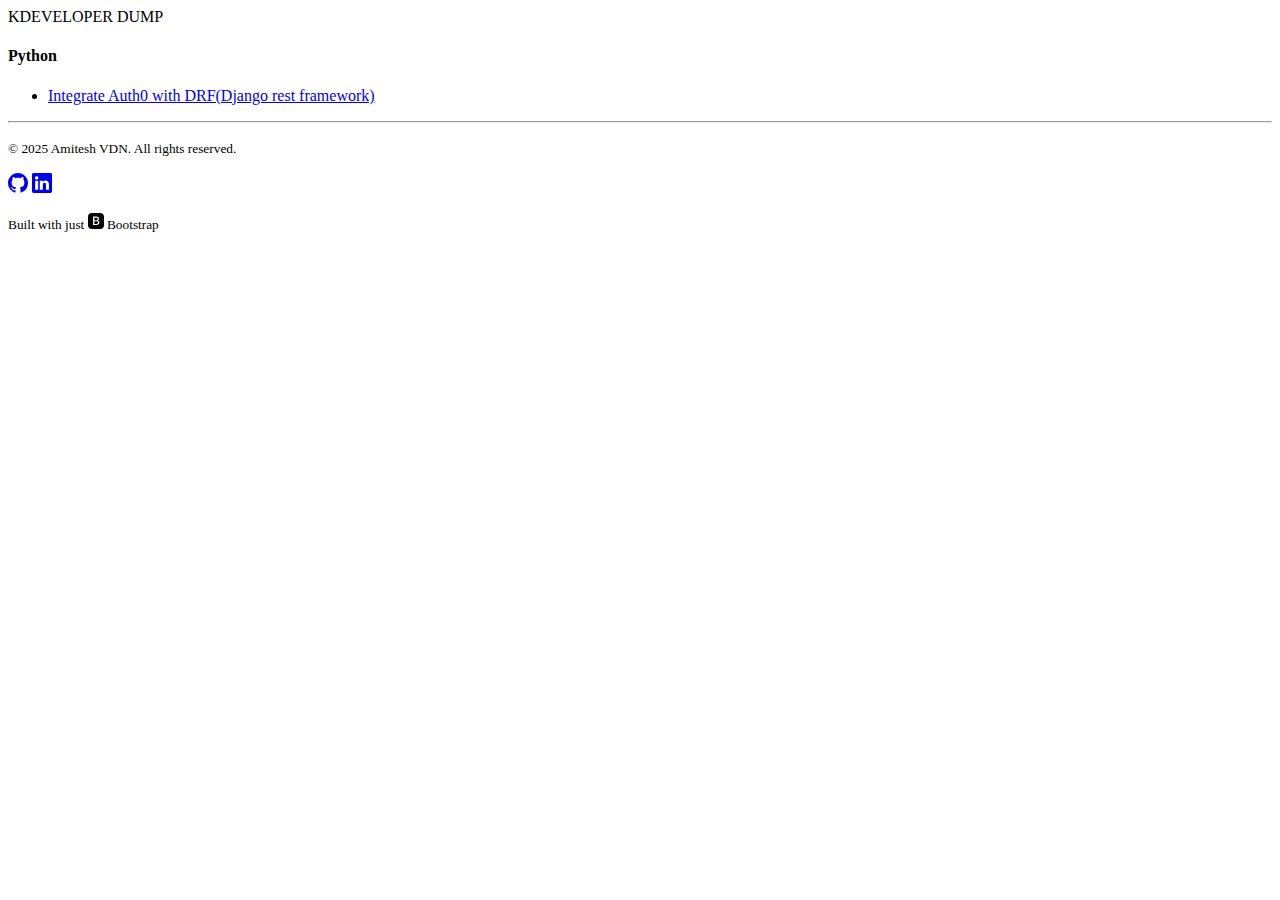
<file: index.html>
<!doctype html>
<html lang="en">
  <head>
    <!-- Required meta tags -->
    <meta charset="utf-8">
    <meta name="viewport" content="width=device-width, initial-scale=1, shrink-to-fit=no">

    <!-- Bootstrap CSS -->
    <link rel="stylesheet" href="https://cdn.jsdelivr.net/npm/bootstrap@4.6.2/dist/css/bootstrap.min.css" integrity="sha384-xOolHFLEh07PJGoPkLv1IbcEPTNtaed2xpHsD9ESMhqIYd0nLMwNLD69Npy4HI+N" crossorigin="anonymous">

    <title>DEVELOPER DUMP</title>
  </head>
  <body>
    <!-- As a heading -->
        <nav class="navbar navbar-light bg-light">
            <span class="navbar-brand mb-0 h1">KDEVELOPER DUMP</span>
        </nav>
        <div class="container">
            <h4>Python</h4>
        <ul class="list-group">

            <li class="list-group-item"><a href="integrate_auth0_drf.html">Integrate Auth0 with DRF(Django rest framework)</a> </li>
        </ul>
        </div>
        
    <footer>
        <div class="container">
            <hr>
            <p><small>© 2025 Amitesh VDN. All rights reserved.</small></p>
            <a href="https://github.com/AmiteshDN"><svg xmlns="http://www.w3.org/2000/svg" width="20" height="20" fill="currentColor" class="bi bi-github" viewBox="0 0 16 16">
  <path d="M8 0C3.58 0 0 3.58 0 8c0 3.54 2.29 6.53 5.47 7.59.4.07.55-.17.55-.38 0-.19-.01-.82-.01-1.49-2.01.37-2.53-.49-2.69-.94-.09-.23-.48-.94-.82-1.13-.28-.15-.68-.52-.01-.53.63-.01 1.08.58 1.23.82.72 1.21 1.87.87 2.33.66.07-.52.28-.87.51-1.07-1.78-.2-3.64-.89-3.64-3.95 0-.87.31-1.59.82-2.15-.08-.2-.36-1.02.08-2.12 0 0 .67-.21 2.2.82.64-.18 1.32-.27 2-.27s1.36.09 2 .27c1.53-1.04 2.2-.82 2.2-.82.44 1.1.16 1.92.08 2.12.51.56.82 1.27.82 2.15 0 3.07-1.87 3.75-3.65 3.95.29.25.54.73.54 1.48 0 1.07-.01 1.93-.01 2.2 0 .21.15.46.55.38A8.01 8.01 0 0 0 16 8c0-4.42-3.58-8-8-8"/>
</svg></a> <a href="https://www.linkedin.com/in/vdn-amitesh/"><svg xmlns="http://www.w3.org/2000/svg" width="20" height="20" fill="currentColor" class="bi bi-linkedin" viewBox="0 0 16 16">
  <path d="M0 1.146C0 .513.526 0 1.175 0h13.65C15.474 0 16 .513 16 1.146v13.708c0 .633-.526 1.146-1.175 1.146H1.175C.526 16 0 15.487 0 14.854zm4.943 12.248V6.169H2.542v7.225zm-1.2-8.212c.837 0 1.358-.554 1.358-1.248-.015-.709-.52-1.248-1.342-1.248S2.4 3.226 2.4 3.934c0 .694.521 1.248 1.327 1.248zm4.908 8.212V9.359c0-.216.016-.432.08-.586.173-.431.568-.878 1.232-.878.869 0 1.216.662 1.216 1.634v3.865h2.401V9.25c0-2.22-1.184-3.252-2.764-3.252-1.274 0-1.845.7-2.165 1.193v.025h-.016l.016-.025V6.169h-2.4c.03.678 0 7.225 0 7.225z"/>
</svg></a>
            <p><small>Built with just <svg xmlns="http://www.w3.org/2000/svg" width="16" height="16" fill="currentColor" class="bi bi-bootstrap-fill" viewBox="0 0 16 16">
  <path d="M6.375 7.125V4.658h1.78c.973 0 1.542.457 1.542 1.237 0 .802-.604 1.23-1.764 1.23zm0 3.762h1.898c1.184 0 1.81-.48 1.81-1.377 0-.885-.65-1.348-1.886-1.348H6.375z"/>
  <path d="M4.002 0a4 4 0 0 0-4 4v8a4 4 0 0 0 4 4h8a4 4 0 0 0 4-4V4a4 4 0 0 0-4-4zm1.06 12V3.545h3.399c1.587 0 2.543.809 2.543 2.11 0 .884-.65 1.675-1.483 1.816v.1c1.143.117 1.904.931 1.904 2.033 0 1.488-1.084 2.396-2.888 2.396z"/>
</svg> Bootstrap</small></p>
        </div>
    </footer>
    <!-- Optional JavaScript; choose one of the two! -->

    <!-- Option 1: jQuery and Bootstrap Bundle (includes Popper) -->
    <script src="https://cdn.jsdelivr.net/npm/jquery@3.5.1/dist/jquery.slim.min.js" integrity="sha384-DfXdz2htPH0lsSSs5nCTpuj/zy4C+OGpamoFVy38MVBnE+IbbVYUew+OrCXaRkfj" crossorigin="anonymous"></script>
    <script src="https://cdn.jsdelivr.net/npm/bootstrap@4.6.2/dist/js/bootstrap.bundle.min.js" integrity="sha384-Fy6S3B9q64WdZWQUiU+q4/2Lc9npb8tCaSX9FK7E8HnRr0Jz8D6OP9dO5Vg3Q9ct" crossorigin="anonymous"></script>

    <!-- Option 2: Separate Popper and Bootstrap JS -->
    <!--
    <script src="https://cdn.jsdelivr.net/npm/jquery@3.5.1/dist/jquery.slim.min.js" integrity="sha384-DfXdz2htPH0lsSSs5nCTpuj/zy4C+OGpamoFVy38MVBnE+IbbVYUew+OrCXaRkfj" crossorigin="anonymous"></script>
    <script src="https://cdn.jsdelivr.net/npm/popper.js@1.16.1/dist/umd/popper.min.js" integrity="sha384-9/reFTGAW83EW2RDu2S0VKaIzap3H66lZH81PoYlFhbGU+6BZp6G7niu735Sk7lN" crossorigin="anonymous"></script>
    <script src="https://cdn.jsdelivr.net/npm/bootstrap@4.6.2/dist/js/bootstrap.min.js" integrity="sha384-+sLIOodYLS7CIrQpBjl+C7nPvqq+FbNUBDunl/OZv93DB7Ln/533i8e/mZXLi/P+" crossorigin="anonymous"></script>
    -->
  </body>
</html>
</file>
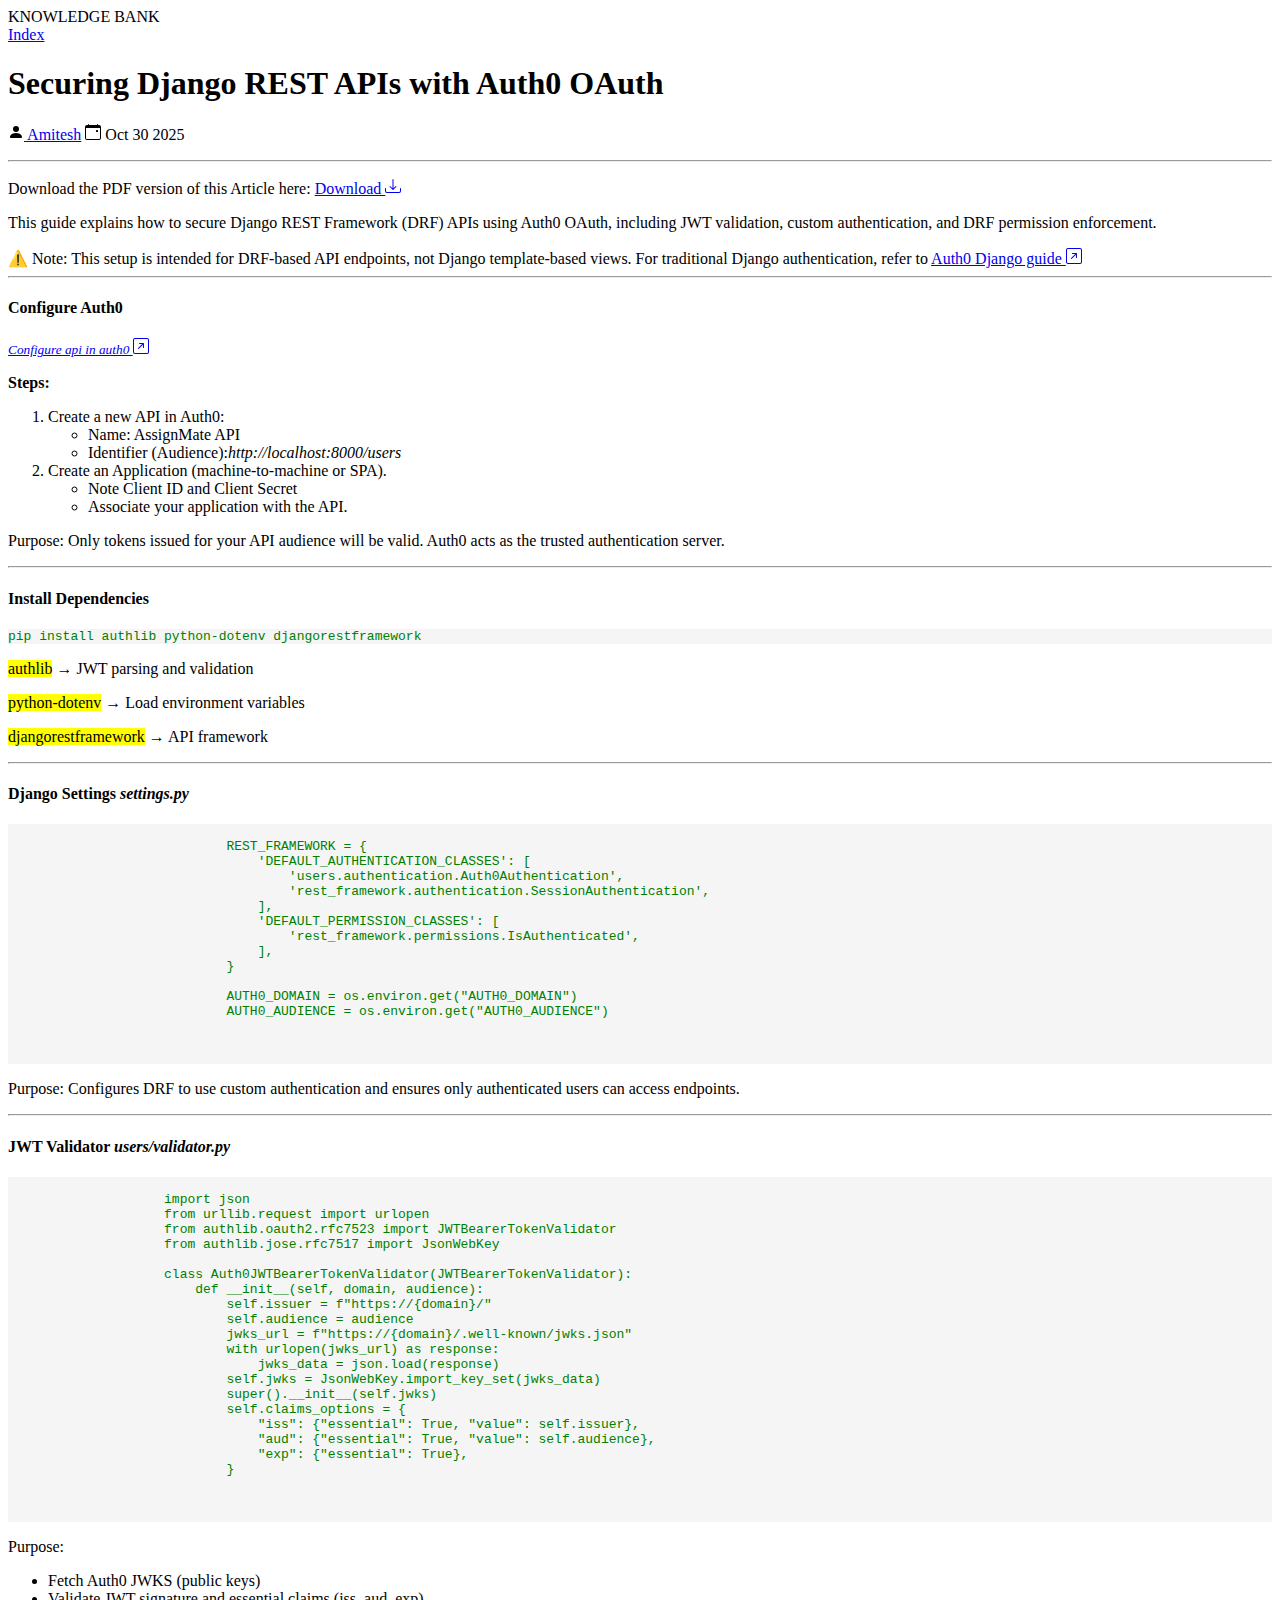
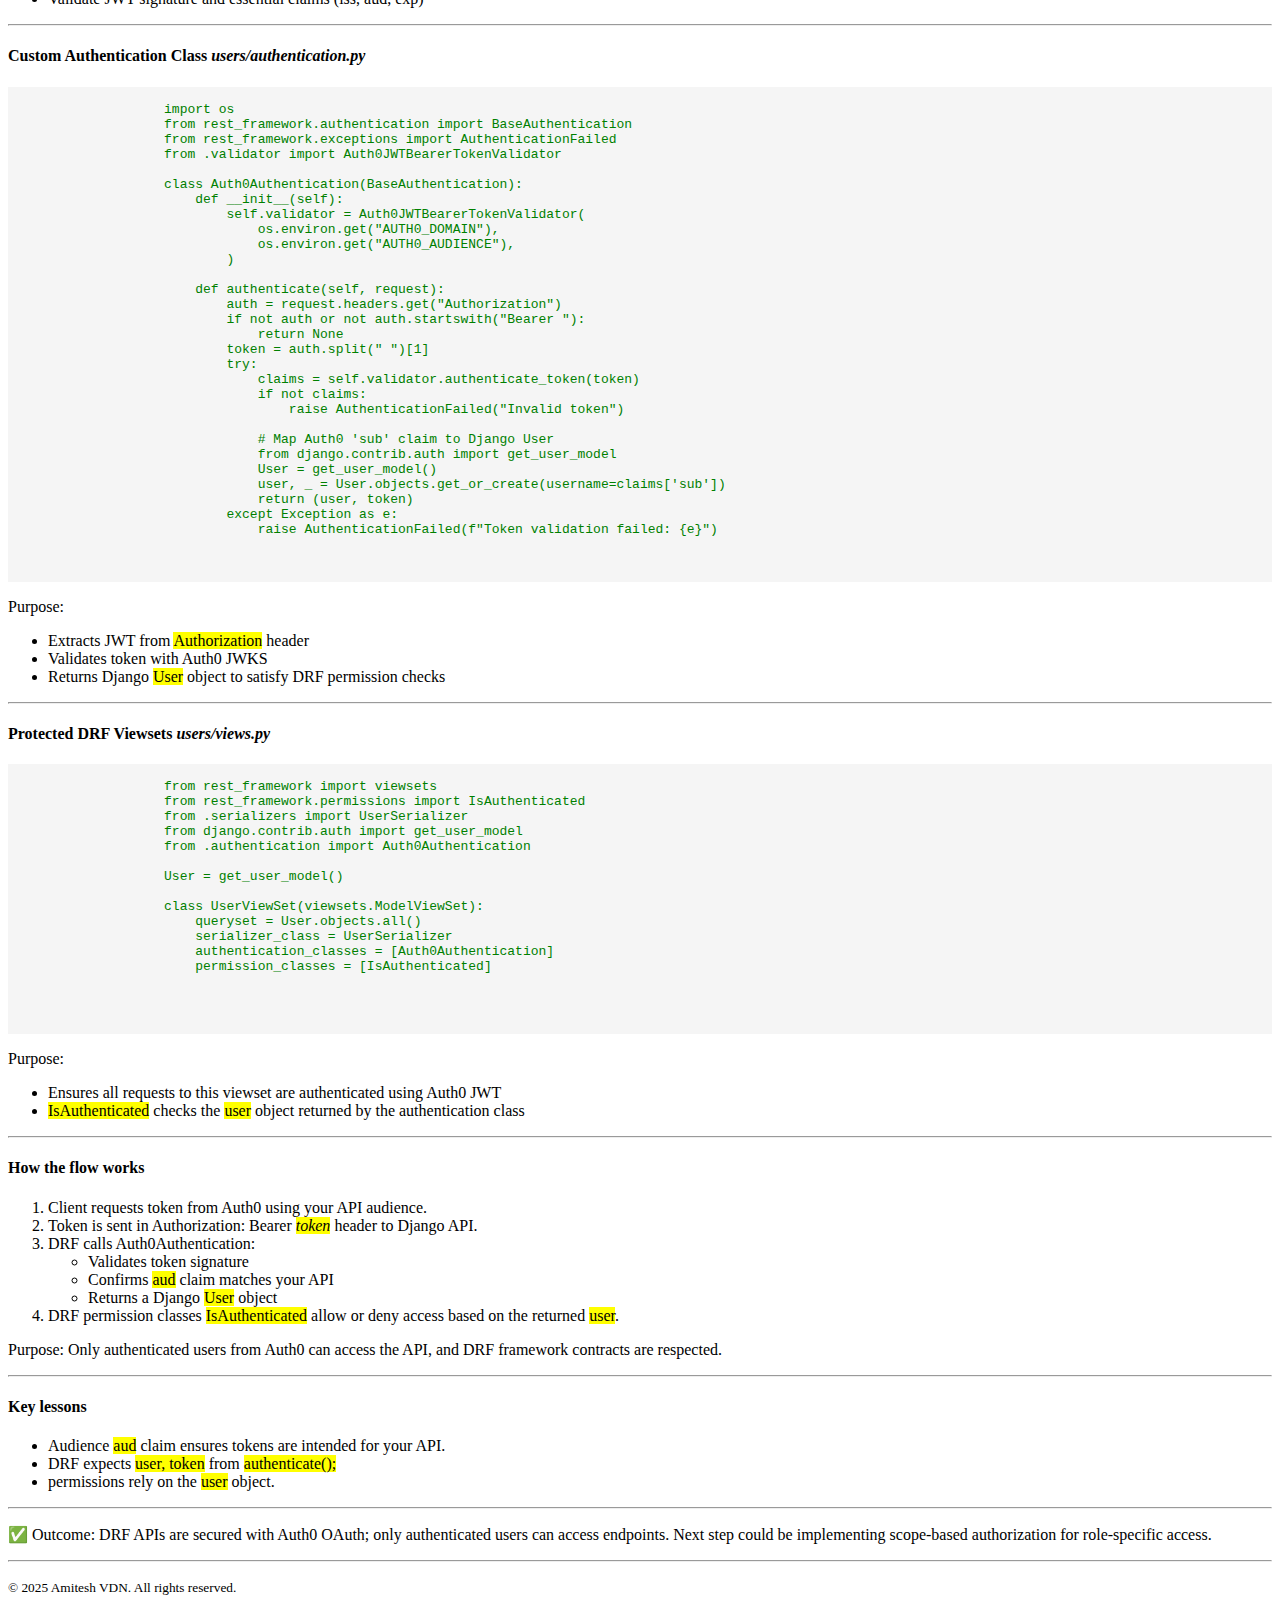
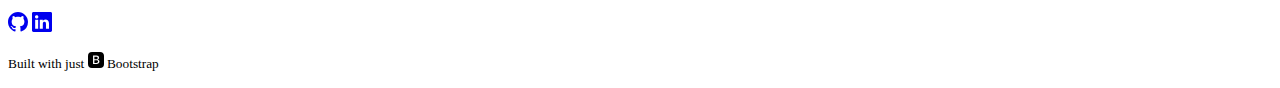
<file: integrate_auth0_drf.html>
<!doctype html>
<html lang="en">
  <head>
    <!-- Required meta tags -->
    <meta charset="utf-8">
    <meta name="viewport" content="width=device-width, initial-scale=1, shrink-to-fit=no">

    <!-- Bootstrap CSS -->
    <link rel="stylesheet" href="https://cdn.jsdelivr.net/npm/bootstrap@4.6.2/dist/css/bootstrap.min.css" integrity="sha384-xOolHFLEh07PJGoPkLv1IbcEPTNtaed2xpHsD9ESMhqIYd0nLMwNLD69Npy4HI+N" crossorigin="anonymous">
    <link rel="stylesheet" href="styles.css">
    <title>Securing Django REST APIs with Auth0 OAuth</title>
  </head>
  <body>
    <nav class="navbar navbar-light bg-light">
            <span class="navbar-brand mb-0 h1">KNOWLEDGE BANK</span>
        </nav>
    <div class="container">
        <a  class="btn btn-sm btn-primary" href="index.html">Index</a>
        <h1 class="">Securing Django REST APIs with Auth0 OAuth</h1>
        <p><svg xmlns="http://www.w3.org/2000/svg" width="16" height="16" fill="currentColor" class="bi bi-person-fill" viewBox="0 0 16 16">
  <path d="M3 14s-1 0-1-1 1-4 6-4 6 3 6 4-1 1-1 1zm5-6a3 3 0 1 0 0-6 3 3 0 0 0 0 6"/>
</svg><a href="https://www.linkedin.com/in/vdn-amitesh/"> Amitesh</a> <span><svg xmlns="http://www.w3.org/2000/svg" width="16" height="16" fill="currentColor" class="bi bi-calendar-event" viewBox="0 0 16 16">
  <path d="M11 6.5a.5.5 0 0 1 .5-.5h1a.5.5 0 0 1 .5.5v1a.5.5 0 0 1-.5.5h-1a.5.5 0 0 1-.5-.5z"/>
  <path d="M3.5 0a.5.5 0 0 1 .5.5V1h8V.5a.5.5 0 0 1 1 0V1h1a2 2 0 0 1 2 2v11a2 2 0 0 1-2 2H2a2 2 0 0 1-2-2V3a2 2 0 0 1 2-2h1V.5a.5.5 0 0 1 .5-.5M1 4v10a1 1 0 0 0 1 1h12a1 1 0 0 0 1-1V4z"/>
</svg> Oct 30 2025</span></p>
<hr>
        <p>Download the PDF version of this Article here: <a href="media/integrate_oauth_drf/pdfs/Securing Django REST APIs with Auth0 OAuth.pdf">Download <svg xmlns="http://www.w3.org/2000/svg" width="16" height="16" fill="currentColor" class="bi bi-download" viewBox="0 0 16 16">
  <path d="M.5 9.9a.5.5 0 0 1 .5.5v2.5a1 1 0 0 0 1 1h12a1 1 0 0 0 1-1v-2.5a.5.5 0 0 1 1 0v2.5a2 2 0 0 1-2 2H2a2 2 0 0 1-2-2v-2.5a.5.5 0 0 1 .5-.5"/>
  <path d="M7.646 11.854a.5.5 0 0 0 .708 0l3-3a.5.5 0 0 0-.708-.708L8.5 10.293V1.5a.5.5 0 0 0-1 0v8.793L5.354 8.146a.5.5 0 1 0-.708.708z"/>
</svg></a></p>
        <p>This guide explains how to secure Django REST Framework (DRF) APIs using Auth0 OAuth, including JWT validation, custom authentication, and DRF permission enforcement.</p>
        <div class="alert alert-warning" role="alert">
        ⚠️ Note: This setup is intended for DRF-based API endpoints, not Django template-based views. For traditional Django authentication, refer to <a href="https://auth0.com/docs/quickstart/webapp/django/interactive" class="alert-link">Auth0 Django guide <svg xmlns="http://www.w3.org/2000/svg" width="16" height="16" fill="currentColor" class="bi bi-arrow-up-right-square" viewBox="0 0 16 16">
  <path fill-rule="evenodd" d="M15 2a1 1 0 0 0-1-1H2a1 1 0 0 0-1 1v12a1 1 0 0 0 1 1h12a1 1 0 0 0 1-1zM0 2a2 2 0 0 1 2-2h12a2 2 0 0 1 2 2v12a2 2 0 0 1-2 2H2a2 2 0 0 1-2-2zm5.854 8.803a.5.5 0 1 1-.708-.707L9.243 6H6.475a.5.5 0 1 1 0-1h3.975a.5.5 0 0 1 .5.5v3.975a.5.5 0 1 1-1 0V6.707z"/>
</svg></a>
        </div>
        <hr>
        <div class="content">
            <h4>Configure Auth0  </h4>
            <div class="alert alert-info" role="alert">
                <small><i><a href="https://manage.auth0.com/dashboard/us/dev-qveoo10p8efuoeiu/apis" target="_blank" class="alert-link">Configure api in auth0 <svg xmlns="http://www.w3.org/2000/svg" width="16" height="16" fill="currentColor" class="bi bi-arrow-up-right-square" viewBox="0 0 16 16">
  <path fill-rule="evenodd" d="M15 2a1 1 0 0 0-1-1H2a1 1 0 0 0-1 1v12a1 1 0 0 0 1 1h12a1 1 0 0 0 1-1zM0 2a2 2 0 0 1 2-2h12a2 2 0 0 1 2 2v12a2 2 0 0 1-2 2H2a2 2 0 0 1-2-2zm5.854 8.803a.5.5 0 1 1-.708-.707L9.243 6H6.475a.5.5 0 1 1 0-1h3.975a.5.5 0 0 1 .5.5v3.975a.5.5 0 1 1-1 0V6.707z"/>
</svg></a></i></small>
            </div>
            <p><b>Steps:</b></p>
                <ol>
                    <li>Create a new API in Auth0:</li>
                    <ul>
                        <li>Name: AssignMate API</li>
                        <li>Identifier (Audience):<var>http://localhost:8000/users</var> </li>
                        
                    </ul>
                    <li>Create an Application (machine-to-machine or SPA).</li>
                    <ul>
                        <li>Note Client ID and Client Secret</li>
                        <li>Associate your application with the API.</li>
                    </ul>
                </ol>
                <p>Purpose: Only tokens issued for your API audience will be valid. Auth0 acts as the trusted authentication server.</p>

            <hr>    
            <h4>Install Dependencies</h4>
            <pre><code>pip install authlib python-dotenv djangorestframework</code></pre>
            <p><mark>authlib</mark> → JWT parsing and validation</p>
            <p><mark>python-dotenv</mark> → Load environment variables</p>
            <p><mark>djangorestframework</mark>  → API framework</p>
            <hr>

            <h4>Django Settings <i>settings.py</i></h4>
                <pre>
                    <code>
                            REST_FRAMEWORK = {
                                'DEFAULT_AUTHENTICATION_CLASSES': [
                                    'users.authentication.Auth0Authentication',
                                    'rest_framework.authentication.SessionAuthentication',
                                ],
                                'DEFAULT_PERMISSION_CLASSES': [
                                    'rest_framework.permissions.IsAuthenticated',
                                ],
                            }

                            AUTH0_DOMAIN = os.environ.get("AUTH0_DOMAIN")
                            AUTH0_AUDIENCE = os.environ.get("AUTH0_AUDIENCE")

                    </code>
                </pre>
            <p>Purpose: Configures DRF to use custom authentication and ensures only authenticated users can access endpoints.</p>
            <hr>
            <h4>JWT Validator <i>users/validator.py</i></h4>
            <pre>
                <code>
                    import json
                    from urllib.request import urlopen
                    from authlib.oauth2.rfc7523 import JWTBearerTokenValidator
                    from authlib.jose.rfc7517 import JsonWebKey

                    class Auth0JWTBearerTokenValidator(JWTBearerTokenValidator):
                        def __init__(self, domain, audience):
                            self.issuer = f"https://{domain}/"
                            self.audience = audience
                            jwks_url = f"https://{domain}/.well-known/jwks.json"
                            with urlopen(jwks_url) as response:
                                jwks_data = json.load(response)
                            self.jwks = JsonWebKey.import_key_set(jwks_data)
                            super().__init__(self.jwks)
                            self.claims_options = {
                                "iss": {"essential": True, "value": self.issuer},
                                "aud": {"essential": True, "value": self.audience},
                                "exp": {"essential": True},
                            }

                </code>
            </pre>
            <p>Purpose:</p>
            <ul>
                <li>Fetch Auth0 JWKS (public keys)</li>
                <li>Validate JWT signature and essential claims (iss, aud, exp)</li>
            </ul>
            <hr>
            <h4>Custom Authentication Class <i>users/authentication.py</i></h4>
            <pre>
                <code>
                    import os
                    from rest_framework.authentication import BaseAuthentication
                    from rest_framework.exceptions import AuthenticationFailed
                    from .validator import Auth0JWTBearerTokenValidator

                    class Auth0Authentication(BaseAuthentication):
                        def __init__(self):
                            self.validator = Auth0JWTBearerTokenValidator(
                                os.environ.get("AUTH0_DOMAIN"),
                                os.environ.get("AUTH0_AUDIENCE"),
                            )

                        def authenticate(self, request):
                            auth = request.headers.get("Authorization")
                            if not auth or not auth.startswith("Bearer "):
                                return None
                            token = auth.split(" ")[1]
                            try:
                                claims = self.validator.authenticate_token(token)
                                if not claims:
                                    raise AuthenticationFailed("Invalid token")

                                # Map Auth0 'sub' claim to Django User
                                from django.contrib.auth import get_user_model
                                User = get_user_model()
                                user, _ = User.objects.get_or_create(username=claims['sub'])
                                return (user, token)
                            except Exception as e:
                                raise AuthenticationFailed(f"Token validation failed: {e}")

                </code>
            </pre>
            <p>Purpose:</p>
            <ul>
                <li>Extracts JWT from <mark>Authorization</mark> header</li>
                <li>Validates token with Auth0 JWKS</li>
                <li>Returns Django <mark>User</mark> object to satisfy DRF permission checks</li>
            </ul>
            <hr>
            <h4>Protected DRF Viewsets <i>users/views.py</i></h4>
            <pre>
                <code>
                    from rest_framework import viewsets
                    from rest_framework.permissions import IsAuthenticated
                    from .serializers import UserSerializer
                    from django.contrib.auth import get_user_model
                    from .authentication import Auth0Authentication

                    User = get_user_model()

                    class UserViewSet(viewsets.ModelViewSet):
                        queryset = User.objects.all()
                        serializer_class = UserSerializer
                        authentication_classes = [Auth0Authentication]
                        permission_classes = [IsAuthenticated]

                </code>
                
            </pre>
            <p>Purpose:</p>
                <ul>
                    <li>Ensures all requests to this viewset are authenticated using Auth0 JWT</li>
                    <li><mark>IsAuthenticated</mark> checks the <mark>user</mark> object returned by the authentication class</li>
                </ul>
            <hr>
            <h4>How the flow works</h4>
            <ol>
                <li>Client requests token from Auth0 using your API audience.</li>
                <li>Token is sent in Authorization: Bearer <i><mark>token</mark></i> header to Django API.</li>
                <li>DRF calls Auth0Authentication:</li>
                <ul>
                    <li>Validates token signature</li>
                    <li>Confirms <mark>aud</mark> claim matches your API</li>
                    <li>Returns a Django <mark>User</mark> object</li>
                </ul>
                <li>DRF permission classes <mark>IsAuthenticated</mark> allow or deny access based on the returned <mark>user</mark>.</li>
            
            </ol>
            <p>Purpose: Only authenticated users from Auth0 can access the API, and DRF framework contracts are respected.</p>
            <hr>
            <h4>Key lessons</h4>
            <ul>
                <li>Audience <mark>aud</mark> claim ensures tokens are intended for your API.</li>
                <li>DRF expects <mark>user, token</mark> from <mark>authenticate();</mark> </li>
                <li>permissions rely on the <mark>user</mark> object.</li>
            </ul>
            <hr>
            <p class="alert alert-info" role="alert">✅ Outcome: DRF APIs are secured with Auth0 OAuth; only authenticated users can access endpoints. Next step could be implementing scope-based authorization for role-specific access.</p>
        </div>
    </div>
    <div>

    </div>
    <footer>
        <div class="container">
            <hr>
            <p><small>© 2025 Amitesh VDN. All rights reserved.</small></p>
            <a href="https://github.com/AmiteshDN"><svg xmlns="http://www.w3.org/2000/svg" width="20" height="20" fill="currentColor" class="bi bi-github" viewBox="0 0 16 16">
  <path d="M8 0C3.58 0 0 3.58 0 8c0 3.54 2.29 6.53 5.47 7.59.4.07.55-.17.55-.38 0-.19-.01-.82-.01-1.49-2.01.37-2.53-.49-2.69-.94-.09-.23-.48-.94-.82-1.13-.28-.15-.68-.52-.01-.53.63-.01 1.08.58 1.23.82.72 1.21 1.87.87 2.33.66.07-.52.28-.87.51-1.07-1.78-.2-3.64-.89-3.64-3.95 0-.87.31-1.59.82-2.15-.08-.2-.36-1.02.08-2.12 0 0 .67-.21 2.2.82.64-.18 1.32-.27 2-.27s1.36.09 2 .27c1.53-1.04 2.2-.82 2.2-.82.44 1.1.16 1.92.08 2.12.51.56.82 1.27.82 2.15 0 3.07-1.87 3.75-3.65 3.95.29.25.54.73.54 1.48 0 1.07-.01 1.93-.01 2.2 0 .21.15.46.55.38A8.01 8.01 0 0 0 16 8c0-4.42-3.58-8-8-8"/>
</svg></a> <a href="https://www.linkedin.com/in/vdn-amitesh/"><svg xmlns="http://www.w3.org/2000/svg" width="20" height="20" fill="currentColor" class="bi bi-linkedin" viewBox="0 0 16 16">
  <path d="M0 1.146C0 .513.526 0 1.175 0h13.65C15.474 0 16 .513 16 1.146v13.708c0 .633-.526 1.146-1.175 1.146H1.175C.526 16 0 15.487 0 14.854zm4.943 12.248V6.169H2.542v7.225zm-1.2-8.212c.837 0 1.358-.554 1.358-1.248-.015-.709-.52-1.248-1.342-1.248S2.4 3.226 2.4 3.934c0 .694.521 1.248 1.327 1.248zm4.908 8.212V9.359c0-.216.016-.432.08-.586.173-.431.568-.878 1.232-.878.869 0 1.216.662 1.216 1.634v3.865h2.401V9.25c0-2.22-1.184-3.252-2.764-3.252-1.274 0-1.845.7-2.165 1.193v.025h-.016l.016-.025V6.169h-2.4c.03.678 0 7.225 0 7.225z"/>
</svg></a>
            <p><small>Built with just <svg xmlns="http://www.w3.org/2000/svg" width="16" height="16" fill="currentColor" class="bi bi-bootstrap-fill" viewBox="0 0 16 16">
  <path d="M6.375 7.125V4.658h1.78c.973 0 1.542.457 1.542 1.237 0 .802-.604 1.23-1.764 1.23zm0 3.762h1.898c1.184 0 1.81-.48 1.81-1.377 0-.885-.65-1.348-1.886-1.348H6.375z"/>
  <path d="M4.002 0a4 4 0 0 0-4 4v8a4 4 0 0 0 4 4h8a4 4 0 0 0 4-4V4a4 4 0 0 0-4-4zm1.06 12V3.545h3.399c1.587 0 2.543.809 2.543 2.11 0 .884-.65 1.675-1.483 1.816v.1c1.143.117 1.904.931 1.904 2.033 0 1.488-1.084 2.396-2.888 2.396z"/>
</svg> Bootstrap</small></p>
        </div>
    </footer>


    <!-- Optional JavaScript; choose one of the two! -->

    <!-- Option 1: jQuery and Bootstrap Bundle (includes Popper) -->
    <script src="https://cdn.jsdelivr.net/npm/jquery@3.5.1/dist/jquery.slim.min.js" integrity="sha384-DfXdz2htPH0lsSSs5nCTpuj/zy4C+OGpamoFVy38MVBnE+IbbVYUew+OrCXaRkfj" crossorigin="anonymous"></script>
    <script src="https://cdn.jsdelivr.net/npm/bootstrap@4.6.2/dist/js/bootstrap.bundle.min.js" integrity="sha384-Fy6S3B9q64WdZWQUiU+q4/2Lc9npb8tCaSX9FK7E8HnRr0Jz8D6OP9dO5Vg3Q9ct" crossorigin="anonymous"></script>

    <!-- Option 2: Separate Popper and Bootstrap JS -->
    <!--
    <script src="https://cdn.jsdelivr.net/npm/jquery@3.5.1/dist/jquery.slim.min.js" integrity="sha384-DfXdz2htPH0lsSSs5nCTpuj/zy4C+OGpamoFVy38MVBnE+IbbVYUew+OrCXaRkfj" crossorigin="anonymous"></script>
    <script src="https://cdn.jsdelivr.net/npm/popper.js@1.16.1/dist/umd/popper.min.js" integrity="sha384-9/reFTGAW83EW2RDu2S0VKaIzap3H66lZH81PoYlFhbGU+6BZp6G7niu735Sk7lN" crossorigin="anonymous"></script>
    <script src="https://cdn.jsdelivr.net/npm/bootstrap@4.6.2/dist/js/bootstrap.min.js" integrity="sha384-+sLIOodYLS7CIrQpBjl+C7nPvqq+FbNUBDunl/OZv93DB7Ln/533i8e/mZXLi/P+" crossorigin="anonymous"></script>
    -->
  </body>
</html>
</file>
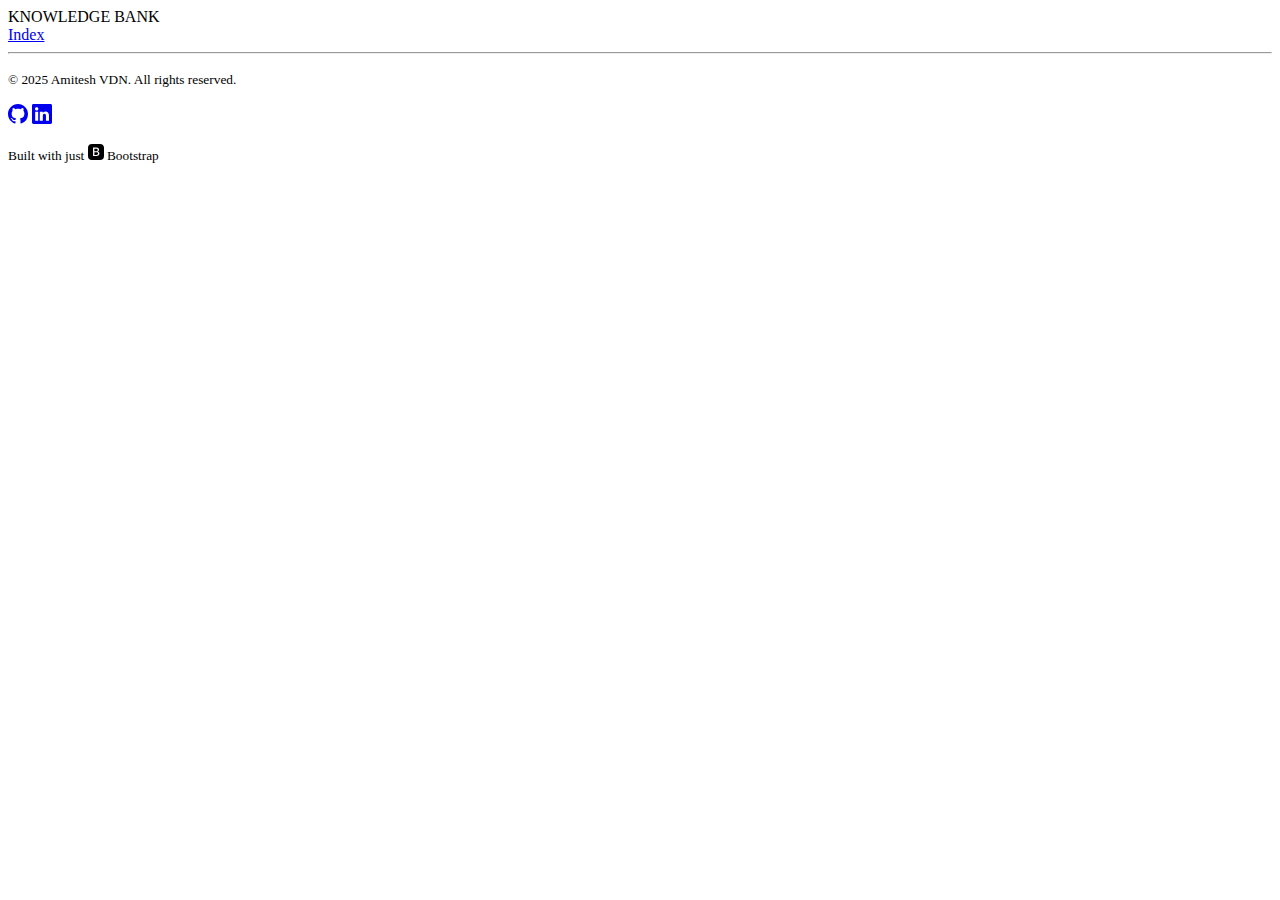
<file: template.html>
<!doctype html>
<html lang="en">
  <head>
    <!-- Required meta tags -->
    <meta charset="utf-8">
    <meta name="viewport" content="width=device-width, initial-scale=1, shrink-to-fit=no">

    <!-- Bootstrap CSS -->
    <link rel="stylesheet" href="https://cdn.jsdelivr.net/npm/bootstrap@4.6.2/dist/css/bootstrap.min.css" integrity="sha384-xOolHFLEh07PJGoPkLv1IbcEPTNtaed2xpHsD9ESMhqIYd0nLMwNLD69Npy4HI+N" crossorigin="anonymous">
    <link rel="stylesheet" href="styles.css">
    <title>Hello, world!</title>
  </head>
  <body>
    <!-- As a heading -->
        <nav class="navbar navbar-light bg-light">
            <span class="navbar-brand mb-0 h1">KNOWLEDGE BANK</span>
        </nav>
        <div class="container">
            <li class="list-group-item"><a href="index.html">Index</a> </li>
            
            
        </div>
        <footer>
        <div class="container">
            <hr>
            <p><small>© 2025 Amitesh VDN. All rights reserved.</small></p>
            <a href="https://github.com/AmiteshDN"><svg xmlns="http://www.w3.org/2000/svg" width="20" height="20" fill="currentColor" class="bi bi-github" viewBox="0 0 16 16">
  <path d="M8 0C3.58 0 0 3.58 0 8c0 3.54 2.29 6.53 5.47 7.59.4.07.55-.17.55-.38 0-.19-.01-.82-.01-1.49-2.01.37-2.53-.49-2.69-.94-.09-.23-.48-.94-.82-1.13-.28-.15-.68-.52-.01-.53.63-.01 1.08.58 1.23.82.72 1.21 1.87.87 2.33.66.07-.52.28-.87.51-1.07-1.78-.2-3.64-.89-3.64-3.95 0-.87.31-1.59.82-2.15-.08-.2-.36-1.02.08-2.12 0 0 .67-.21 2.2.82.64-.18 1.32-.27 2-.27s1.36.09 2 .27c1.53-1.04 2.2-.82 2.2-.82.44 1.1.16 1.92.08 2.12.51.56.82 1.27.82 2.15 0 3.07-1.87 3.75-3.65 3.95.29.25.54.73.54 1.48 0 1.07-.01 1.93-.01 2.2 0 .21.15.46.55.38A8.01 8.01 0 0 0 16 8c0-4.42-3.58-8-8-8"/>
</svg></a> <a href="https://www.linkedin.com/in/vdn-amitesh/"><svg xmlns="http://www.w3.org/2000/svg" width="20" height="20" fill="currentColor" class="bi bi-linkedin" viewBox="0 0 16 16">
  <path d="M0 1.146C0 .513.526 0 1.175 0h13.65C15.474 0 16 .513 16 1.146v13.708c0 .633-.526 1.146-1.175 1.146H1.175C.526 16 0 15.487 0 14.854zm4.943 12.248V6.169H2.542v7.225zm-1.2-8.212c.837 0 1.358-.554 1.358-1.248-.015-.709-.52-1.248-1.342-1.248S2.4 3.226 2.4 3.934c0 .694.521 1.248 1.327 1.248zm4.908 8.212V9.359c0-.216.016-.432.08-.586.173-.431.568-.878 1.232-.878.869 0 1.216.662 1.216 1.634v3.865h2.401V9.25c0-2.22-1.184-3.252-2.764-3.252-1.274 0-1.845.7-2.165 1.193v.025h-.016l.016-.025V6.169h-2.4c.03.678 0 7.225 0 7.225z"/>
</svg></a>
            <p><small>Built with just <svg xmlns="http://www.w3.org/2000/svg" width="16" height="16" fill="currentColor" class="bi bi-bootstrap-fill" viewBox="0 0 16 16">
  <path d="M6.375 7.125V4.658h1.78c.973 0 1.542.457 1.542 1.237 0 .802-.604 1.23-1.764 1.23zm0 3.762h1.898c1.184 0 1.81-.48 1.81-1.377 0-.885-.65-1.348-1.886-1.348H6.375z"/>
  <path d="M4.002 0a4 4 0 0 0-4 4v8a4 4 0 0 0 4 4h8a4 4 0 0 0 4-4V4a4 4 0 0 0-4-4zm1.06 12V3.545h3.399c1.587 0 2.543.809 2.543 2.11 0 .884-.65 1.675-1.483 1.816v.1c1.143.117 1.904.931 1.904 2.033 0 1.488-1.084 2.396-2.888 2.396z"/>
</svg> Bootstrap</small></p>
        </div>
    </footer>
        

    <!-- Optional JavaScript; choose one of the two! -->

    <!-- Option 1: jQuery and Bootstrap Bundle (includes Popper) -->
    <script src="https://cdn.jsdelivr.net/npm/jquery@3.5.1/dist/jquery.slim.min.js" integrity="sha384-DfXdz2htPH0lsSSs5nCTpuj/zy4C+OGpamoFVy38MVBnE+IbbVYUew+OrCXaRkfj" crossorigin="anonymous"></script>
    <script src="https://cdn.jsdelivr.net/npm/bootstrap@4.6.2/dist/js/bootstrap.bundle.min.js" integrity="sha384-Fy6S3B9q64WdZWQUiU+q4/2Lc9npb8tCaSX9FK7E8HnRr0Jz8D6OP9dO5Vg3Q9ct" crossorigin="anonymous"></script>

    <!-- Option 2: Separate Popper and Bootstrap JS -->
    <!--
    <script src="https://cdn.jsdelivr.net/npm/jquery@3.5.1/dist/jquery.slim.min.js" integrity="sha384-DfXdz2htPH0lsSSs5nCTpuj/zy4C+OGpamoFVy38MVBnE+IbbVYUew+OrCXaRkfj" crossorigin="anonymous"></script>
    <script src="https://cdn.jsdelivr.net/npm/popper.js@1.16.1/dist/umd/popper.min.js" integrity="sha384-9/reFTGAW83EW2RDu2S0VKaIzap3H66lZH81PoYlFhbGU+6BZp6G7niu735Sk7lN" crossorigin="anonymous"></script>
    <script src="https://cdn.jsdelivr.net/npm/bootstrap@4.6.2/dist/js/bootstrap.min.js" integrity="sha384-+sLIOodYLS7CIrQpBjl+C7nPvqq+FbNUBDunl/OZv93DB7Ln/533i8e/mZXLi/P+" crossorigin="anonymous"></script>
    -->
  </body>
</html>
</file>
<file: styles.css>
code, pre{
    background-color: #F5F5F5;
    color: green !important;
}
</file>
